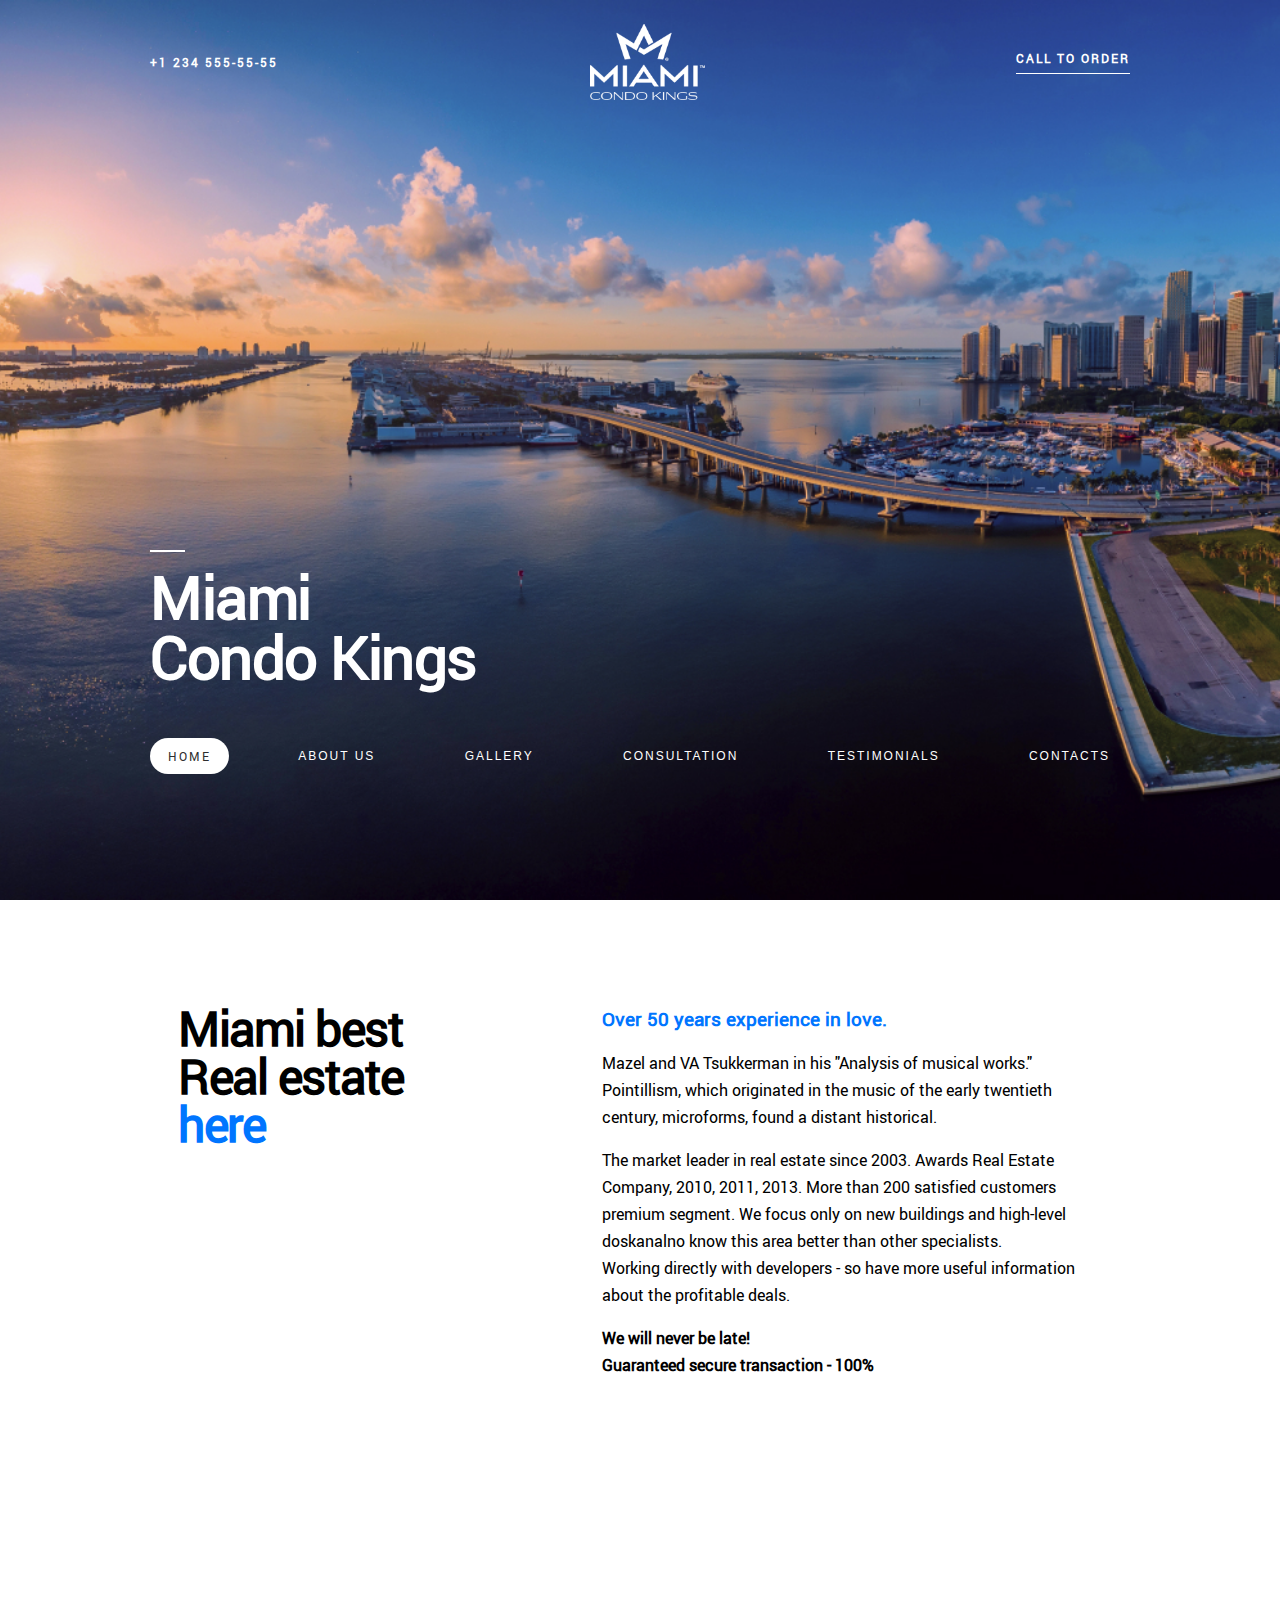
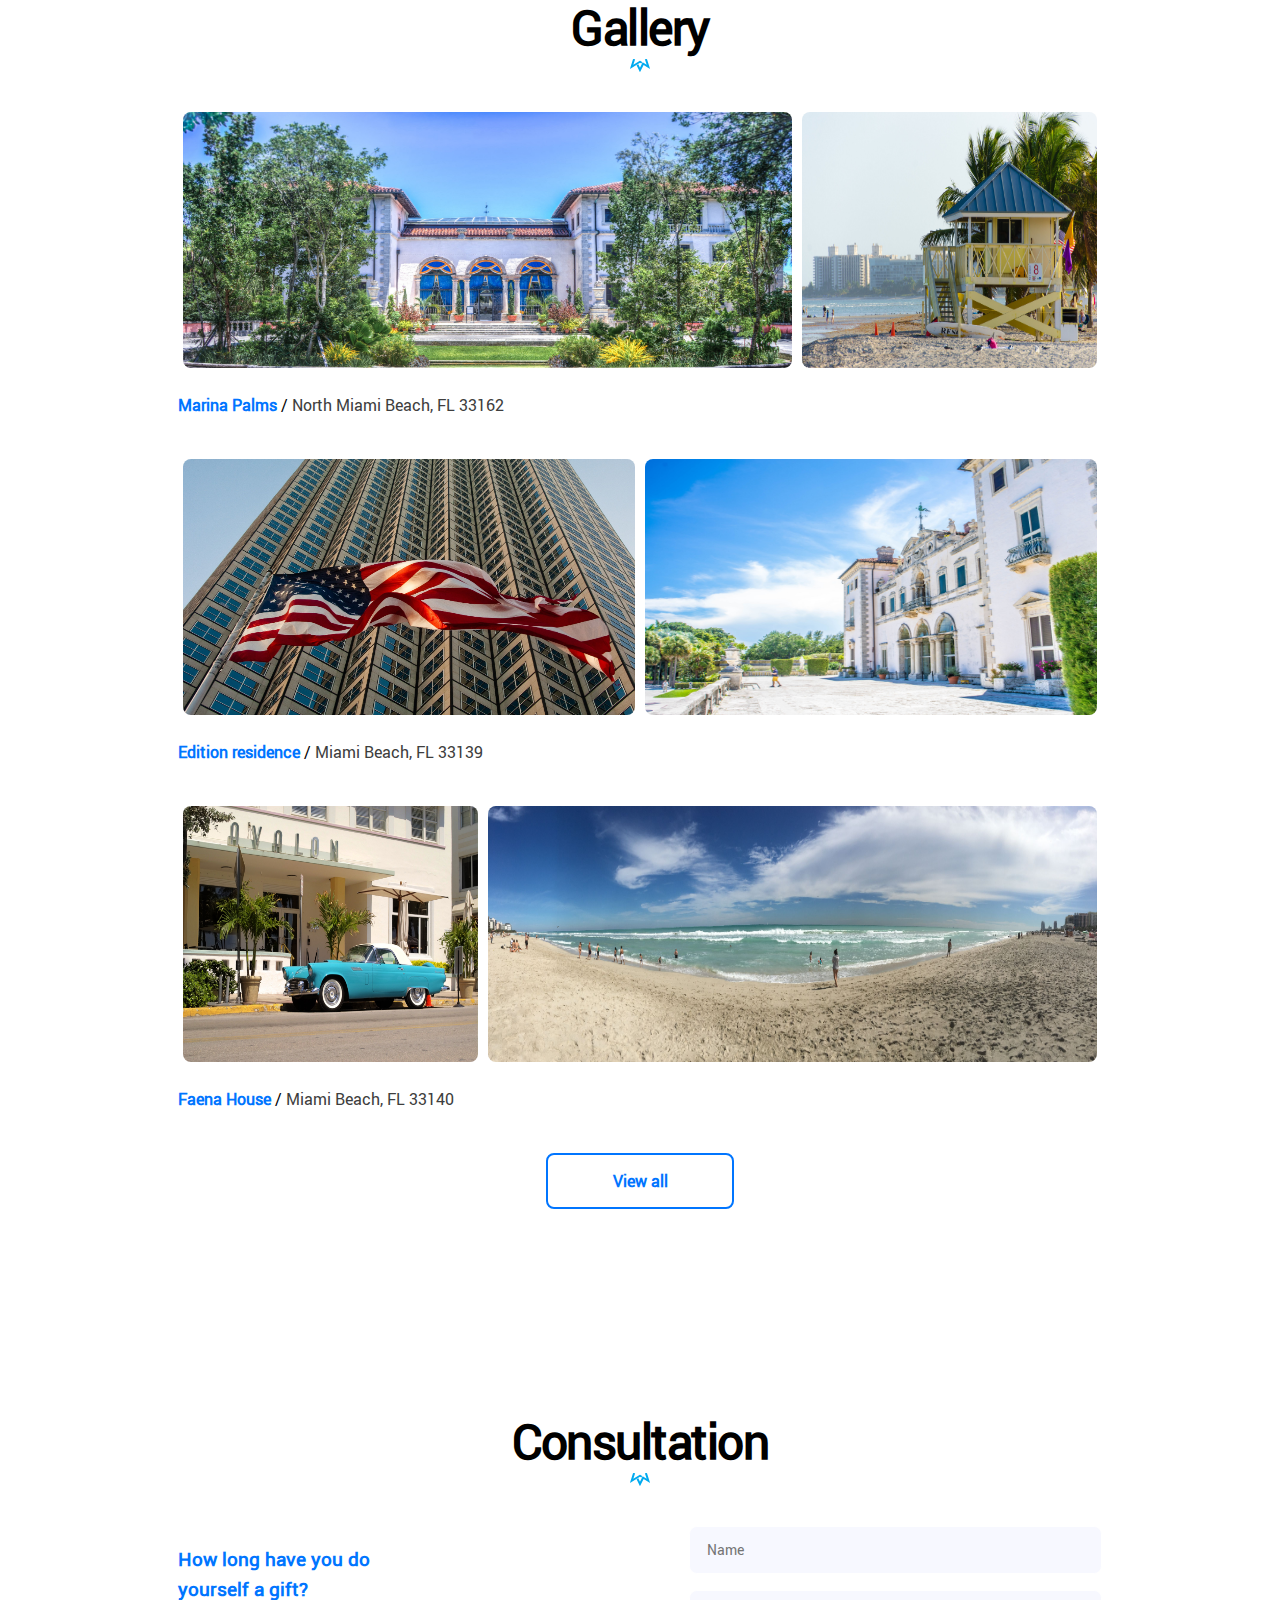
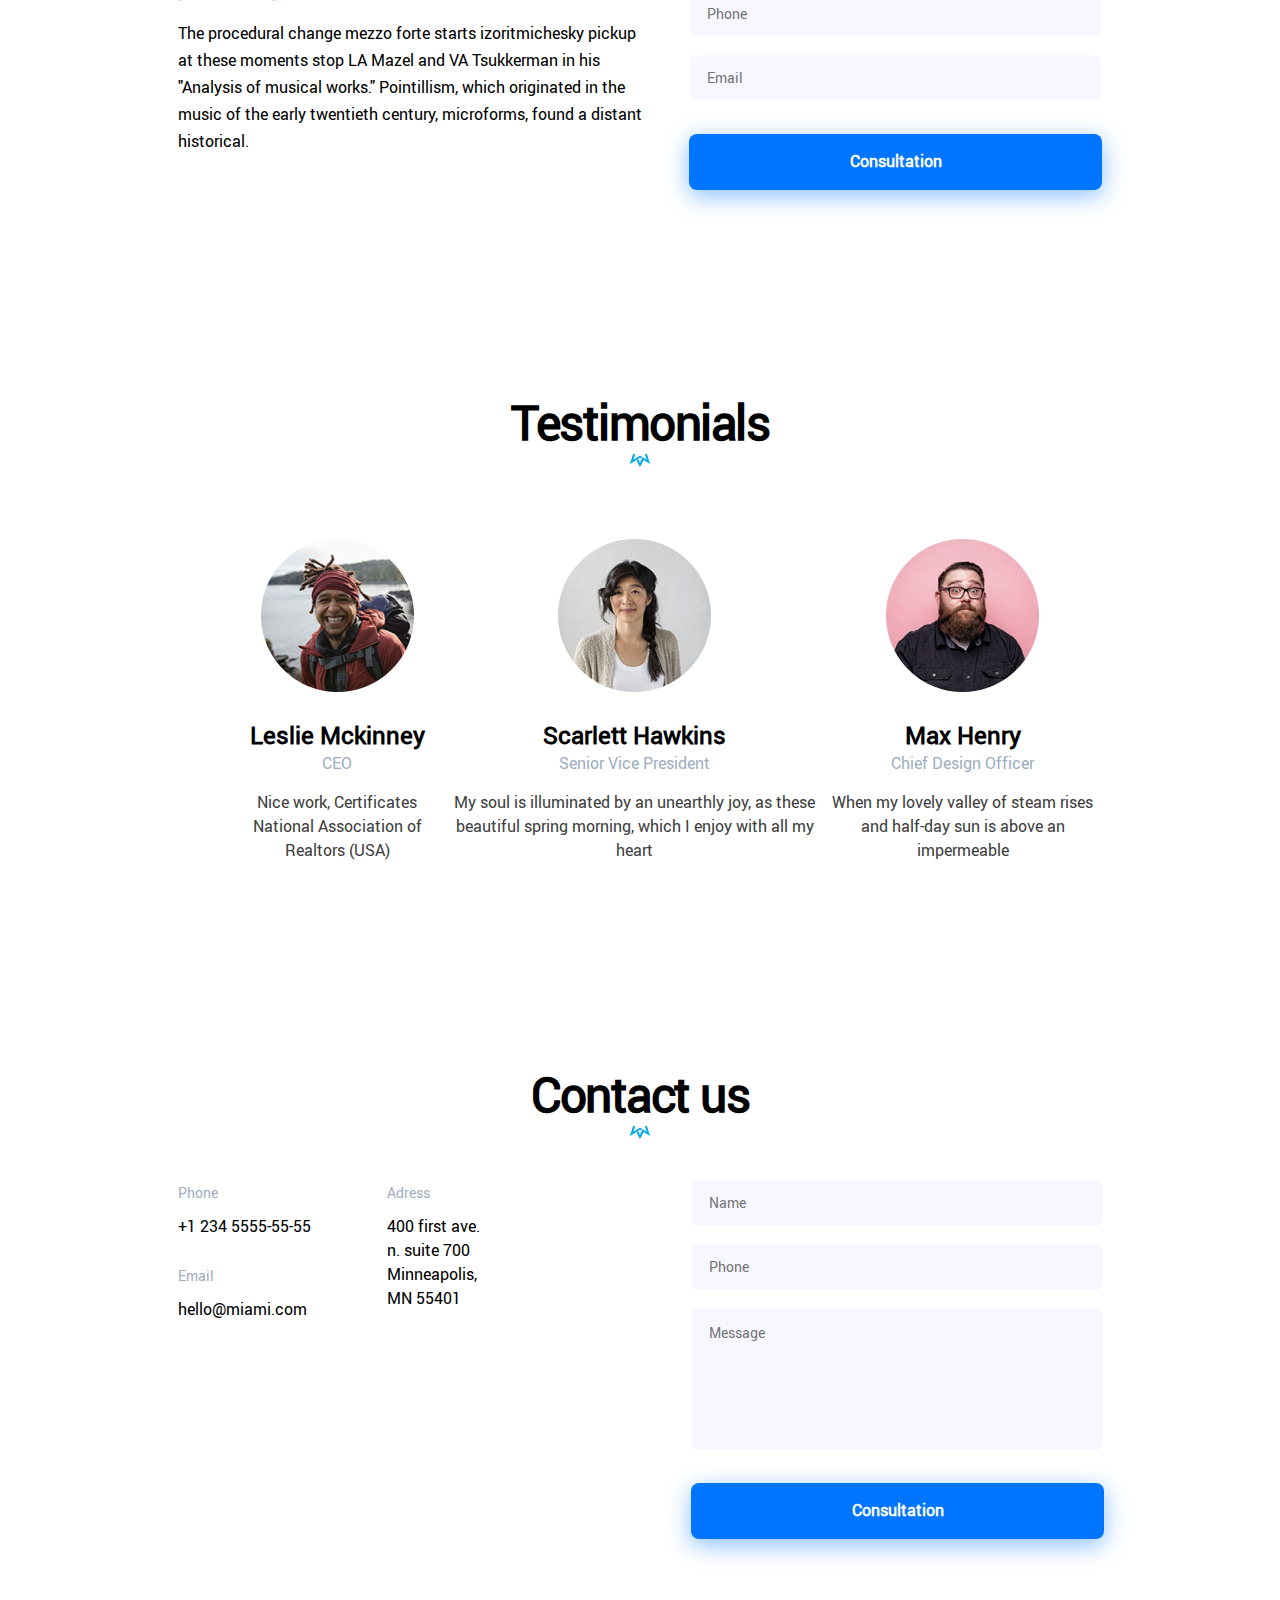
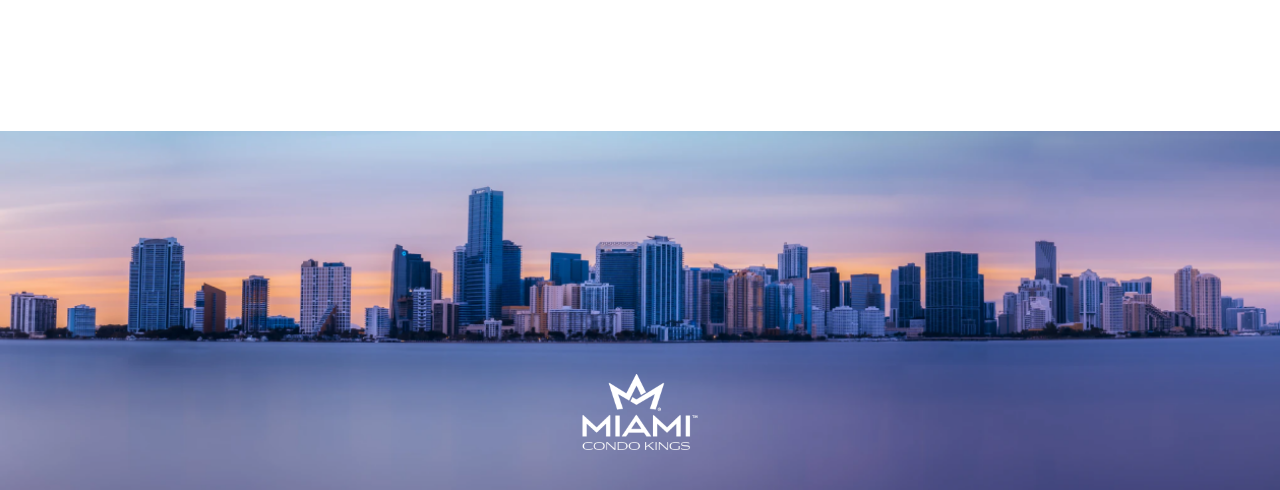
<file: index.html>
<!DOCTYPE html><html lang="en"><head><meta charset="UTF-8"><meta name="viewport" content="width=device-width, initial-scale=1.0"><title>Miami</title><link rel="stylesheet" href="main.054798e3.css"></head><body> <header class="header"> <div class="burger-menu"> <input id="burger-menu__toggle" type="checkbox"> <label class="burger-menu__btn" for="burger-menu__toggle"> <span></span> </label> <ul class="burger-menu__list"> <li> <a href="#header" class="burger-menu__item"> Home </a> </li> <li> <a href="#info" class="burger-menu__item"> About us </a> </li> <li> <a href="#gallery" class="burger-menu__item"> Gallery </a> </li> <li> <a href="#consultation" class="burger-menu__item"> Consultation </a> </li> <li> <a href="#testimonials" class="burger-menu__item"> Testimonials </a> </li> <li> <a href="#contacts" class="burger-menu__item"> Contacts </a> </li> <li> <a href="tel:+1 234 5555-55-55" class="burger-menu__item burger-menu__item--phone"> +1 234 555-55-55 </a> </li> <li> <a href="tel:+1 234 5555-55-55" class="burger-menu__item burger-menu__item--action"> call to order </a> </li> </ul> </div> <div class="header__wrapper"> <div class="header__top"> <a href="tel:+1 234 5555-55-55" class="header__phone header__phone--mobile"> +1 234 555-55-55 </a> <div class="logo header__logo"> <a href="#" class="logo__link"></a> </div> <a href="tel:+1 234 5555-55-55" class="header__action"> call to order </a> </div> <h1 class="header__title"> Miami<span>Condo Kings</span> </h1> <div class="nav header__nav"> <ul class="nav__list"> <li class="nav__item"> <a href="#" class="nav__link--active"> HOME </a> </li> <li class="nav__item"> <a href="#info" class="nav__link"> ABOUT US </a> </li> <li class="nav__item"> <a href="#gallery" class="nav__link"> GALLERY </a> </li> <li class="nav__item"> <a href="#consultation" class="nav__link"> CONSULTATION </a> </li> <li class="nav__item"> <a href="#testimonials" class="nav__link"> TESTIMONIALS </a> </li> <li class="nav__item"> <a href="#contact" class="nav__link"> CONTACTS </a> </li> </ul> </div> </div> </header> <main> <section class="section"> <div class="section__wrapper"> <div class="info" id="info"> <h2 class="info__title"> Miami best<span>Real estate</span> <a href="#contact" class="info__link"> here </a> </h2> <div class="info__text"> <h3 class="info__subtitle"> Over 50 years experience in love. </h3> <p class="info__text"> <span>Mazel and VA Tsukkerman in his "Analysis of musical works."</span> Pointillism, which originated in the music of the early twentieth century, microforms, found a distant historical. </p> <p class="info__text"> <span>The market leader in real estate since 2003. Awards Real Estate</span> <span>Company, 2010, 2011, 2013. More than 200 satisfied customers</span> <span>premium segment. We focus only on new buildings and high-level</span> <span>doskanalno know this area better than other specialists.</span> Working directly with developers - so have more useful information about the profitable deals. </p> <p class="info__text"> <strong> <span>We will never be late!</span> Guaranteed secure transaction - 100% </strong> </p> </div> </div> </div> </section> <section class="section"> <div class="section__wrapper"> <div class="gallery" id="gallery"> <h2 class="gallery__title"> Gallery <span class="gallery__title--crown"></span> </h2> <div class="photos"> <img src="1.9f94d235.jpg" alt="Marina Palms house" class="photos__img photos__img--wide"> <img src="2.718d87d5.jpg" alt="Marina Palms beach" class="photos__img photos__img--small"> </div> <div class="gallery__info"> <a href="#" class="gallery__link"> Marina Palms </a> / <a href="https://maps.google.com/?q=North Miami Beach, FL 33162" class="gallery__geo-link"> North Miami Beach, FL 33162 </a> </div> <div class="photos"> <img src="3.1952f600.jpg" alt="Edition residence flag" class="photos__img"> <img src="4.28e1045d.jpg" alt="Edition residence" class="photos__img"> </div> <div class="gallery__info"> <a href="#" class="gallery__link"> Edition residence </a> / <a href="https://maps.google.com/?q=Miami Beach, FL 33139" class="gallery__geo-link"> Miami Beach, FL 33139 </a> </div> <div class="photos"> <img src="5.e9ca33db.jpg" alt="Faena House car" class="photos__img photos__img--small"> <img src="6.11649f7b.jpg" alt="Faena House beach" class="photos__img photos__img--wide"> </div> <div class="gallery__info"> <a href="#" class="gallery__link"> Faena House </a> / <a href="https://maps.google.com/?q=Miami Beach, FL 33140" class="gallery__geo-link"> Miami Beach, FL 33140 </a> </div> <button class="button-small gallery__button">View all</button> </div> </div> </section> <section class="section"> <div class="section__wrapper"> <div class="consultation" id="consultation"> <h2 class="consultation__title"> Consultation <span class="consultation__title--crown"></span> </h2> <div class="consultation__body"> <div class="consultation__block"> <h3 class="consultation__subtitle"> How long have you do<span>yourself a gift?</span> </h3> <p class="consultation__text"> <span>The procedural change mezzo forte starts izoritmichesky pickup</span> <span>at these moments stop LA Mazel and VA Tsukkerman in his</span> <span>"Analysis of musical works." Pointillism, which originated in the</span> <span>music of the early twentieth century, microforms, found a distant</span> historical. </p> </div> <form class="form counsultation__form"> <label class="form__item" for="name"> <input type="text" name="name" id="name" placeholder="Name" class="input form__input"> </label> <label class="form__item" for="phone"> <input type="tel" id="phone" pattern="[0-9]{3}-[0-9]{3}-[0-9]{4}" name="phone" placeholder="Phone" class="input form__input"> </label> <label class="form__item" for="email"> <input type="email" id="email" name="email" placeholder="Email" class="input form__input"> </label> <button class="button form__button"> Consultation </button> </form> </div> </div> </div> </section> <section class="section"> <div class="section__wrapper"> <div class="testimonials" id="testimonials"> <h2 class="testimonials__title"> Testimonials <span class="testimonials__title--crown"></span> </h2> <div class="testimonials__block"> <div class="person"> <img src="Ellipse 1.999edec1.jpg" alt="CEO Photo" class="person__photo"> <h3 class="person__name"> Leslie Mckinney </h3> <div class="person__position"> CEO </div> <div class="person__info"> Nice work, Certificates National Association of Realtors (USA) </div> </div> <div class="person"> <img src="Ellipse 2.6c0da25d.jpg" alt="CEO Photo" class="person__photo"> <h3 class="person__name"> Scarlett Hawkins </h3> <div class="person__position"> Senior Vice President </div> <div class="person__info"> My soul is illuminated by an unearthly joy, as these beautiful spring morning, which I enjoy with all my heart </div> </div> <div class="person"> <img src="Ellipse 3.328eb129.jpg" alt="CEO Photo" class="person__photo"> <h3 class="person__name"> Max Henry </h3> <div class="person__position"> Chief Design Officer </div> <div class="person__info"> When my lovely valley of steam rises and half-day sun is above an impermeable </div> </div> </div> </div> </div> </section> <section class="section"> <div class="section__wrapper"> <div class="contact" id="contact"> <h2 class="contact__title"> Contact us <span class="contact__title--crown"></span> </h2> <div class="contact__body"> <div class="contact__info"> <div class="contact__virtalAdress"> <div class="contact__text"> Phone </div> <a href="tel:+1 234 5555-55-55" class="contact__phone"> +1 234 5555-55-55 </a> <div class="contact__text"> Email </div> <a href="mailto:hello@miami.com" class="contact__email"> hello@miami.com </a> </div> <div class="contact__officeAdress"> <div class="contact__text"> Adress </div> <a href="https://maps.google.com/?q=400%20first%20ave.%20n.%E2%80%A9suite%20700%E2%80%A9Minneapolis,%20MN%2055401" class="contact__email"> 400 first ave. n. suite 700 Minneapolis, MN 55401 </a> </div> </div> <form class="form contact__form"> <label class="form__item" for="name"> <input type="text" id="contact_name" name="name" placeholder="Name" class="input form__input"> </label> <label class="form__item" for="phone"> <input type="tel" name="phone" pattern="[0-9]{3}-[0-9]{3}-[0-9]{4}" placeholder="Phone" class="input form__input"> </label> <label class="form__item" for="message"> <input type="textarea" name="message" id="message" placeholder="Message" class="input input__message form__input"> </label> <button class="button form__button contact__button" type="submit"> Consultation </button> </form> </div> </div> </div> </section> </main> <footer class="footer"> <div class="footer__wrapper"> <div class="logo footer__logo"></div> </div> </footer> <script type="text/javascript" src="main.b2b0b56a.js"></script> </body></html>
</file>
<file: main.054798e3.css>
h1{font-family:Roboto,sans-serif;font-weight:400}@font-face{font-family:Roboto;src:url(Roboto-Regular-webfont.1b7be813.woff) format("woff");font-weight:400;font-style:normal}blockquote,body,dd,dl,figcaption,figure,h1,h2,h3,h4,li,ol[class],ul[class]{margin:0}ol[class],ul[class]{padding:0;list-style:none}*,:after,:before{box-sizing:border-box}body{min-height:100vh;scroll-behavior:smooth;text-rendering:optimizeSpeed;line-height:1.5}a{transition:color .2s}a:hover{color:purple}a:not([class]){text-decoration-skip-ink:auto}img{max-width:100%;display:block}article{margin-top:1em}h1 span,h2 span,h3 span,p span{display:block}button,input,select,textarea{font:inherit}@media (prefers-reduced-motion:reduce){*{animation-duration:.01ms!important;animation-iteration-count:1!important;transition-duration:.01ms!important;scroll-behavior:auto!important}}a{text-decoration:none;color:inherit}.burger-menu{visibility:hidden;position:relative}.burger-menu #burger-menu__toggle{display:none}.burger-menu__btn{position:absolute;width:22px;height:18px;top:60px;z-index:2;right:7vw;cursor:pointer}.burger-menu :after,.burger-menu__btn>span,.burger-menu span:before{display:block;position:absolute;width:100%;height:2px;background-color:#fff;transition:transform .3s}.burger-menu__list{display:block;position:absolute;width:100vw;height:100vh;padding:25% 24px;top:0;right:0;visibility:hidden;z-index:1;list-style:none;background-color:#0075ff;box-shadow:1px 0 6px rgba(0,0,0,.2)}.burger-menu__item{display:block;position:relative;top:120px;padding:12px 20px;font-size:1.25rem;font-weight:600;color:#fff;text-decoration:none;text-transform:uppercase}.burger-menu__item--action,.burger-menu__item--phone{display:block;font-size:.75rem;line-height:1rem;letter-spacing:2px}.burger-menu__item--phone{margin-top:48px}.burger-menu__item--action{position:relative;text-transform:uppercase}.burger-menu__item--action:after{content:"";display:block;position:absolute;max-width:114px;height:1px;bottom:0}.burger-menu__item:hover{color:#9fadc2}.burger-menu__btn>span:before{content:"";top:-8px}.burger-menu__btn>span:after{content:"";top:8px}#burger-menu__toggle:checked~.burger-menu__btn>span{transform:rotate(45deg)}#burger-menu__toggle:checked~.burger-menu__btn>span:before{top:0;transform:rotate(0)}#burger-menu__toggle:checked~.burger-menu__btn>span:after{top:0;transform:rotate(90deg)}#burger-menu__toggle:checked~.burger-menu__list{visibility:visible;right:0;transition:transform .3s}@media (max-width:808px){.burger-menu{display:flex;visibility:visible}}@media (min-width:808px){.burger-menu__list{display:none}}@media (max-height:600px){.burger-menu__item{top:20px;font-size:.8rem}.burger-menu__item--phone{margin-top:15px}}@media (min-height:700px){.burger-menu__item{top:20vh;text-align:center}.burger-menu__item--action:after{left:50%;transform:translateX(-50%)}}.button{height:56px;width:413px;background:#0075ff;color:#fff;font-weight:700;font-size:1rem;line-height:.87rem;outline:none;border:none;box-shadow:0 6px 23px rgba(0,117,255,.46);border-radius:8px;transition:transform .3s,background-color .3s,box-shadow .3s}.button:hover{cursor:pointer;transform:scale(1.05);background-color:#0067df;box-shadow:0 13px 27px rgba(0,83,181,.46)}.button-small{width:188px;height:56px;font-weight:700;font-size:1rem;outline:none;color:#0075ff;border:2px solid #0075ff;border-radius:8px;background:#fff;box-shadow:none;transition:background-color .3s,color .3s}.button-small:hover{cursor:pointer;background-color:#0075ff;color:#fff}@media (max-width:429px){.button{max-width:280px}}.form{display:block;position:relative;max-width:470px}.form__input{display:block;margin-bottom:16px;width:100%}.form__button{margin-top:16px}.header{height:100vh;background-image:url(header.3fef4d5b.jpg);background-size:cover;background-position:50%;background-repeat:no-repeat;font-size:.75rem;letter-spacing:2px;color:#fff}.header__wrapper{height:100vh;max-width:1020px;margin:0 auto;padding:0 20px}.header__top{position:relative;font-weight:700;line-height:16px;display:flex;justify-content:space-between;align-items:center;padding-top:24px}.header__action{position:relative;padding-bottom:8px}.header__action:after{content:"";position:absolute;width:100%;height:1px;left:0;bottom:0;background-color:#fff}.header__action,.header__phone{text-transform:uppercase;transition:color .3s}.header__action:hover,.header__phone:hover{color:#9fadc2}.header__logo{position:relative;margin:0 auto}.header__title{position:relative;padding-top:16px;margin-top:50vh;font-weight:700;font-size:3.75rem;line-height:3.75rem;letter-spacing:-1.5px;cursor:pointer}.header__title:after{content:"";display:block;position:absolute;width:35px;height:2px;top:0;background-color:#fff}.header__nav{display:block;text-transform:uppercase;margin-top:5vh}@media (max-width:808px){.header__wrapper{padding:0 24px}.header__logo{z-index:3}.header__nav{display:none}.header__title{font-size:3rem}.header__phone{height:18px;width:18px;font-size:0;background-image:url(Vector.4f85b3fa.svg)}.header__action{display:none}}@media (max-height:599px){.header__title{margin-top:12vh}.header__nav{padding-top:5vh}}.input{display:block;max-width:470px;height:48px;padding:17px;background-color:#f7f8ff;border:1px solid #fff;border-radius:8px;font-size:14px;text-align:left;transition:transform .3s}.input:focus{transform:scale(1.05);outline-color:#9fadc2}.input__message{height:144px;padding-bottom:110px}@media (max-width:429px){.input{max-width:280px}}.logo{height:76px;width:115px;background-image:url(logo.f1453457.png);background-size:contain;background-position:50%;background-repeat:no-repeat}.nav__list{display:flex;justify-content:space-between;align-items:center;list-style:none;padding:0}.nav__item{color:#2d2d2d}.nav__item--active{background-color:#fff;color:#2d2d2d;border-radius:8px}.nav__link{display:block;margin:auto;padding:1rem 1.25rem;font-family:sans-serif;text-decoration:none;color:#fff;position:relative;transition:all .3s ease-in-out;z-index:1}.nav__link--active,.nav__link:hover{background-color:#fff;padding:10px 18px;color:#2d2d2d;border-radius:20px}.nav__link:--active{color:#2d2d2d}.gallery__title{position:relative;padding-bottom:61px;font-size:3rem;line-height:3rem;letter-spacing:-1.5px;font-weight:700;text-align:center}.gallery__title--crown{position:absolute;width:20px;height:13px;top:56px;left:50%;transform:translateX(-50%);background-image:url(crown.faad32a5.svg)}.gallery__subtitle{font-size:section__subtitle-size;line-height:30px;color:#0075ff;margin-bottom:16px}.gallery__text{max-width:500px;font-size:1rem;line-height:27px}.gallery__info{padding:24px 0 40px}.gallery__link{color:#0075ff;font-weight:700;scroll-behavior:smooth}.gallery__geo-link{text-decoration:none;color:#3e3e3e;line-height:1.68rem}.gallery__button{position:relative;left:50%;transform:translateX(-50%)}.photos{display:flex;justify-content:space-around;align-items:center}.photos__img{width:49%;cursor:pointer;transition:transform .3s}.photos__img,.photos__img--wide{height:256px;min-width:131px;border-radius:8px}.photos__img--wide{width:66%}.photos__img--small{width:32%;max-height:256px;min-width:131px;border-radius:8px}.photos__img:hover{transform:scale(1.05);box-shadow:0 13px 13px #9fadc2}@media (max-width:756px){.photos__img{height:160px}}@media (max-width:420px){.photos{justify-content:space-around}.photos__img{height:131px;width:131px}}.testimonials__title{position:relative;padding-bottom:61px;font-size:3rem;line-height:3rem;letter-spacing:-1.5px;font-weight:700;text-align:center}.testimonials__title--crown{position:absolute;width:20px;height:13px;top:56px;left:50%;transform:translateX(-50%);background-image:url(crown.faad32a5.svg)}.testimonials__subtitle{font-size:section__subtitle-size;line-height:30px;color:#0075ff;margin-bottom:16px}.testimonials__text{max-width:500px;font-size:1rem;line-height:27px}.testimonials__block{display:flex;justify-content:space-between;align-items:center;align-items:flex-start;padding-top:32px;margin-left:50px}@media (max-width:684px){.testimonials__block{max-width:413px;flex-direction:column;align-items:center}}.info{display:flex;justify-content:space-between;align-items:center}.info__title{position:relative;padding-bottom:61px;font-size:3rem;line-height:3rem;letter-spacing:-1.5px;font-weight:700;text-align:center}.info__title--crown{position:absolute;width:20px;height:13px;top:56px;left:50%;transform:translateX(-50%);background-image:url(crown.faad32a5.svg)}.info__subtitle{font-size:section__subtitle-size;line-height:30px;color:#0075ff;margin-bottom:16px}.info__text{max-width:500px;font-size:1rem;line-height:27px}.info__title{max-width:328px;text-align:left;align-self:flex-start}.info__link{text-decoration:none;color:#0075ff}@media (max-width:808px){.info{flex-direction:column;justify-items:center}.info__title{justify-self:start;margin:64px 0 48px}}.person__card{max-width:240px;transition:transform .3s}.person__card:hover{cursor:pointer;transform:scale(1.05);box-shadow:0 13px 13px #9fadc2;border-radius:24px;margin-bottom:12px}.person__photo{margin:0 auto 28px}.person__name{font-weight:700;font-size:24px;line-height:30px;text-align:center}.person__position{font-size:1em;line-height:27px;color:#9fadc2;text-align:center}.person__info{text-align:center;padding-top:13px;color:#3e3e3e}@media (max-width:684px){.person__info{margin-bottom:30px}}.section{width:100%}.section__wrapper{margin:0 auto;max-width:1020px;padding:25px 20px}@media (min-width:859px){.section__wrapper{padding:104px 48px}}.consultation__title{position:relative;padding-bottom:61px;font-size:3rem;line-height:3rem;letter-spacing:-1.5px;font-weight:700;text-align:center}.consultation__title--crown{position:absolute;width:20px;height:13px;top:56px;left:50%;transform:translateX(-50%);background-image:url(crown.faad32a5.svg)}.consultation__subtitle{font-size:section__subtitle-size;line-height:30px;color:#0075ff;margin-bottom:16px}.consultation__text{max-width:500px;font-size:1rem;line-height:27px}.consultation__body{display:flex;justify-content:space-between;align-items:center}.consultation__form{display:block;position:relative;max-width:413px}.consultation__block{display:block}@media (max-width:780px){.consultation__body{flex-direction:column;align-items:center}.consultation__text{max-width:780px;padding-right:30px}.consultation__form{max-width:780px}}.contact,.contact__title{position:relative}.contact__title{padding-bottom:61px;font-size:3rem;line-height:3rem;letter-spacing:-1.5px;font-weight:700;text-align:center}.contact__title--crown{position:absolute;width:20px;height:13px;top:56px;left:50%;transform:translateX(-50%);background-image:url(crown.faad32a5.svg)}.contact__subtitle{font-size:section__subtitle-size;line-height:30px;color:#0075ff;margin-bottom:16px}.contact__text{max-width:500px;font-size:1rem;line-height:27px}.contact__body{display:flex;justify-content:space-around;align-items:center;align-items:flex-start}.contact__info{margin-right:210px;display:flex;justify-content:space-between}.contact__officeAdress{display:block;margin-left:25%;width:170px}.contact__text{display:block;font-size:.87rem;color:#9fadc2;margin-bottom:8px;max-width:170px}.contact__phone{display:block;white-space:nowrap;margin-bottom:24px}.contact__form{display:block;position:relative}.contact__button{margin-bottom:88px}@media (max-width:750px){.contact__body{flex-direction:column;align-items:center}.contact__info{width:max-content;margin-bottom:35px}}.footer{position:relative;height:359px;background-image:url(footer.39566f1f.png);background-size:cover;background-position:50%}.footer__wrapper{max-width:1020px;margin:0 auto}.footer__logo{display:block;position:absolute;bottom:40px;left:50%;transform:translateX(-50%)}body{font-family:Roboto,sans-serif}
/*# sourceMappingURL=main.054798e3.css.map */
</file>
